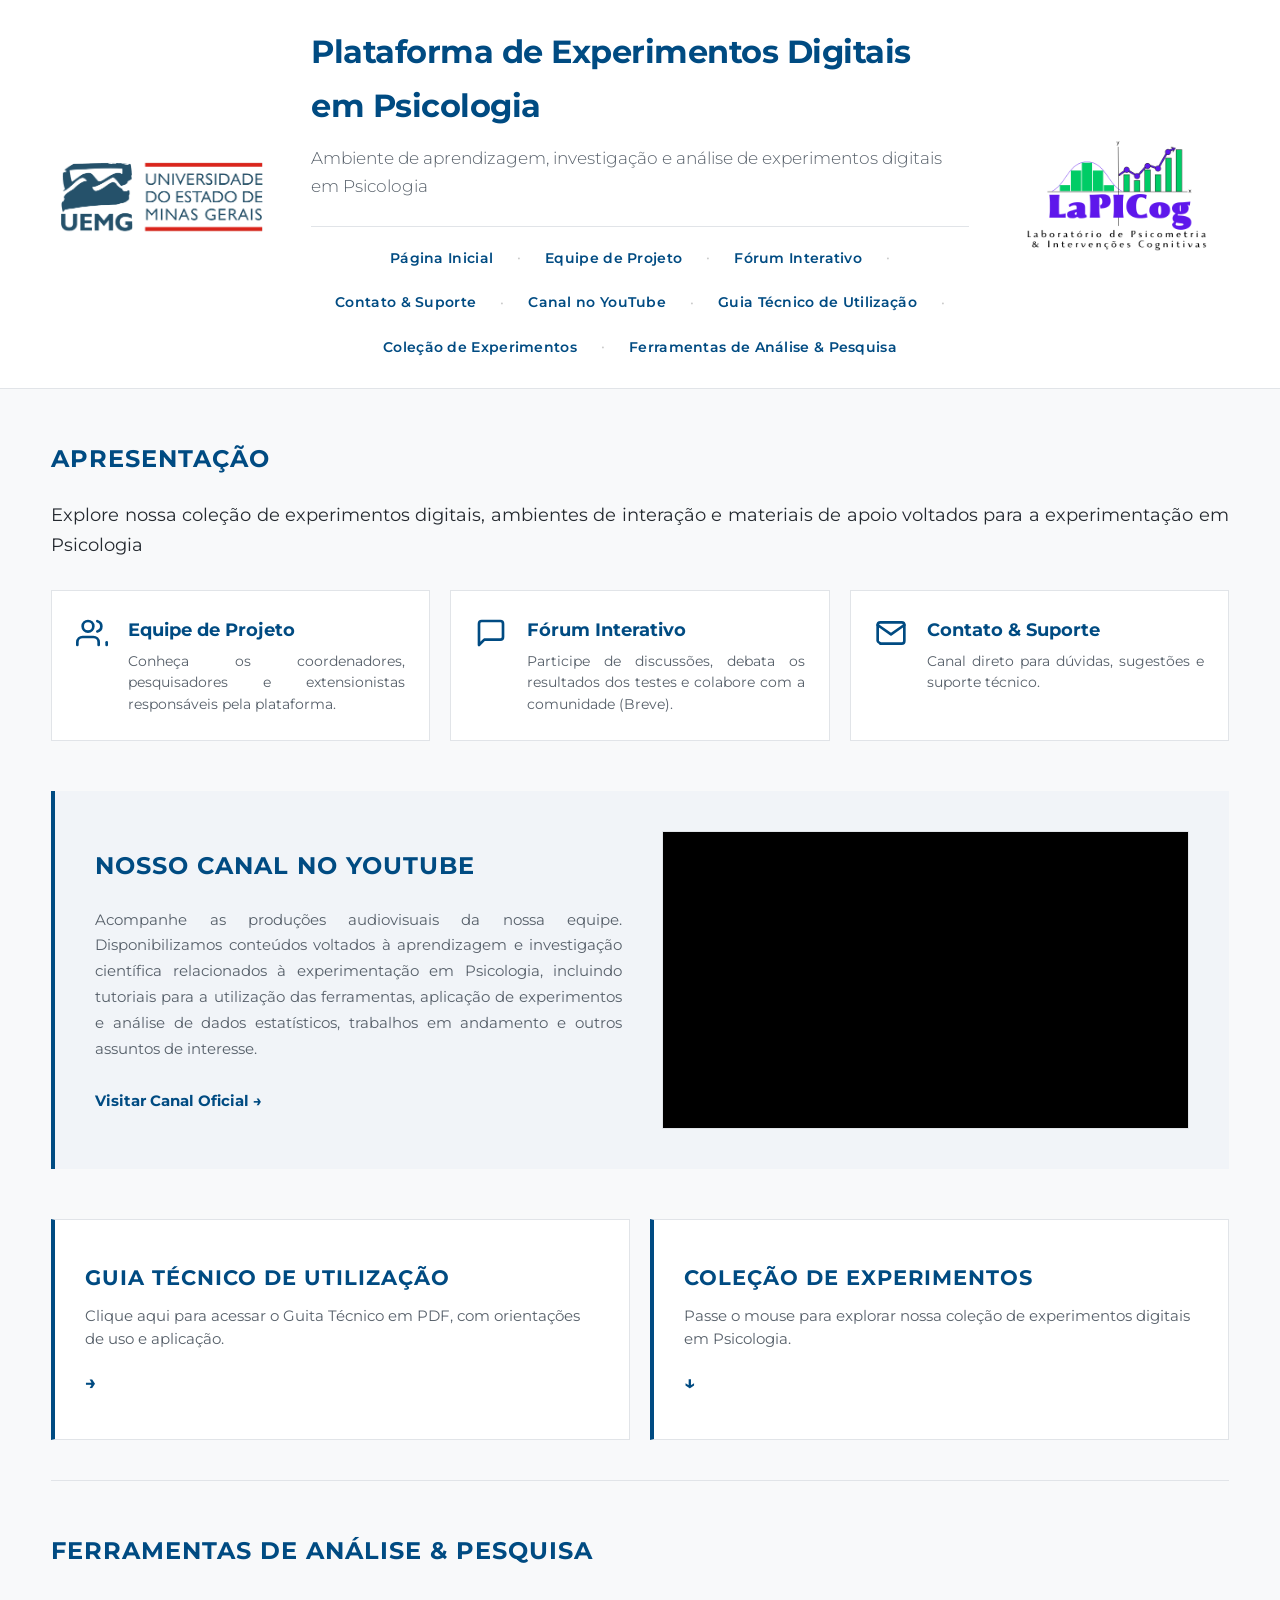
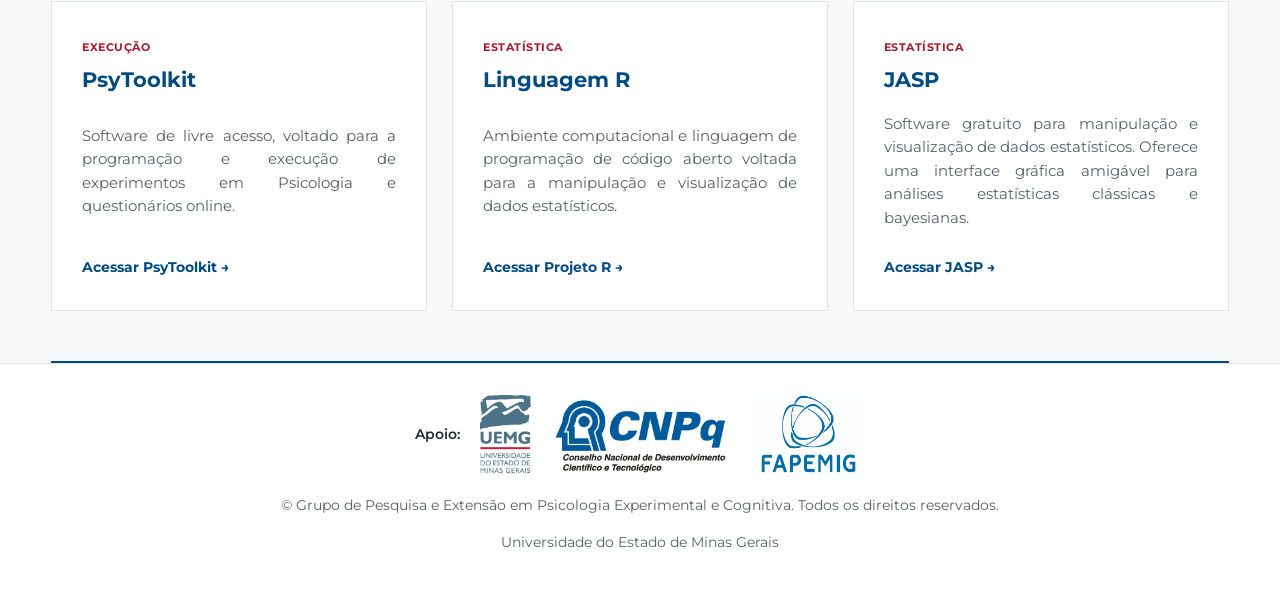
<file: index.html>
<!DOCTYPE html>
<html lang="pt-BR">
<head>
    <meta charset="UTF-8" />
    <meta name="viewport" content="width=device-width, initial-scale=1.0" />
    <title>Plataforma de Experimentos Digitais em Psicologia</title>
    <link rel="stylesheet" href="style.css" />
</head>
<body>
    
    <!-- CABEÇALHO DA PLATAFORMA -->
    <header class="site-header">
        <div class="container header-grid">
            <div class="header-logo">
                <img src="Imagens/logo_uemg.png" alt="Logo UEMG - Universidade do Estado de Minas Gerais" class="logo-universidade" />
            </div>
            <section class="hero-section">
                <h1>Plataforma de Experimentos Digitais em Psicologia</h1>
                <p class="hero-description">Ambiente de aprendizagem, investigação e análise de experimentos digitais em Psicologia</p>

                <!-- MENU HORIZONTAL DO CABEÇALHO -->
                <nav class="header-nav">
                    <ul>
                        <li><a href="#" id="nav-inicio">Página Inicial</a></li>
                        <li><a href="#container-experimento" id="nav-equipe">Equipe de Projeto</a></li>
                        <li><a href="#" id="nav-forum" onclick="event.preventDefault(); alert('O Fórum Interativo está em fase de estruturação e será liberado em breve!');">Fórum Interativo</a></li>
                        <li><a href="#container-experimento" id="nav-contato">Contato & Suporte</a></li>
                        <li><a href="https://www.youtube.com/watch?v=H-7FsUDOrvE" target="_blank" id="nav-youtube">Canal no YouTube</a></li>
                        <li><a href="#container-experimento" id="nav-guia-tecnico">Guia Técnico de Utilização</a></li>
                        <li><a href="#gatilho-colecao" id="nav-colecao">Coleção de Experimentos</a></li>
                        <li><a href="#ferramentas" id="nav-ferramentas">Ferramentas de Análise & Pesquisa</a></li>
                    </ul>
                </nav>
            </section>
            <div class="header-logo-right">
                <img src="Imagens/Logo LAPICOG 2.png" alt="Logo LAPICOG - Laboratório de Psicometria e Intervenções Cognitivas" class="logo-universidade" />
            </div>
        </div>
    </header>

    <!-- CONTEÚDO PRINCIPAL -->
    <main id="conteudo-principal">
        <div class="container" id="secao-apresentacao">
            
            <!-- APRESENTAÇÃO -->
            <section id="sobre" class="presentation-section">
                <h2 class="section-title">Apresentação</h2>
                <p>Explore nossa coleção de experimentos digitais, ambientes de interação e materiais de apoio voltados para a experimentação em Psicologia</p>
            </section>

            <!-- PAINEL INSTITUCIONAL -->
            <section class="painel-institucional">
                <a href="#container-experimento" class="card-institucional" id="link-equipe">
                    <div class="icon-wrapper">
                        <svg viewBox="0 0 24 24" fill="none" stroke="currentColor" stroke-width="2" stroke-linecap="round" stroke-linejoin="round">
                            <path d="M17 21v-2a4 4 0 0 0-4-4H5a4 4 0 0 0-4 4v2"></path>
                            <circle cx="9" cy="7" r="4"></circle>
                            <path d="M23 21v-2a4 4 0 0 3-3.87"></path>
                            <path d="M16 3.13a4 4 0 0 1 0 7.75"></path>
                        </svg>
                    </div>
                    <div class="card-content">
                        <h3>Equipe de Projeto</h3>
                        <p>Conheça os coordenadores, pesquisadores e extensionistas responsáveis pela plataforma.</p>
                    </div>
                </a>

                <a href="#" class="card-institucional" id="link-forum" onclick="event.preventDefault(); alert('O Fórum Interativo está em fase de estruturação e será liberado em breve!');">
                    <div class="icon-wrapper">
                        <svg viewBox="0 0 24 24" fill="none" stroke="currentColor" stroke-width="2" stroke-linecap="round" stroke-linejoin="round">
                            <path d="M21 15a2 2 0 0 1-2 2H7l-4 4V5a2 2 0 0 1 2-2h14a2 2 0 0 1 2 2z"></path>
                        </svg>
                    </div>
                    <div class="card-content">
                        <h3>Fórum Interativo</h3>
                        <p>Participe de discussões, debata os resultados dos testes e colabore com a comunidade (Breve).</p>
                    </div>
                </a>

                <a href="#container-experimento" class="card-institucional" id="link-contato">
                    <div class="icon-wrapper">
                        <svg viewBox="0 0 24 24" fill="none" stroke="currentColor" stroke-width="2" stroke-linecap="round" stroke-linejoin="round">
                            <path d="M4 4h16c1.1 0 2 .9 2 2v12c0 1.1-.9 2-2 2H4c1.1 0-2-.9-2-2V6c0-1.1.9-2 2-2z"></path>
                            <polyline points="22,6 12,13 2,6"></polyline>
                        </svg>
                    </div>
                    <div class="card-content">
                        <h3>Contato & Suporte</h3>
                        <p>Canal direto para dúvidas, sugestões e suporte técnico.</p>
                    </div>
                </a>
            </section>

            <!-- YOUTUBE DESTAQUE -->
            <section id="destaque-youtube" class="youtube-highlight-section">
                <div class="youtube-grid">
                    <div class="youtube-info">
                        <h2 class="section-title">Nosso Canal no YouTube</h2>
                        <p>Acompanhe as produções audiovisuais da nossa equipe. Disponibilizamos conteúdos voltados à aprendizagem e investigação científica relacionados à experimentação em Psicologia, incluindo tutoriais para a utilização das ferramentas, aplicação de experimentos e análise de dados estatísticos, trabalhos em andamento e outros assuntos de interesse.</p>
                        <a href="https://www.youtube.com/watch?v=H-7FsUDOrvE" target="_blank" class="main-youtube-link">Visitar Canal Oficial →</a>
                    </div>
                    <div class="youtube-video-side">
                        <div class="video-container">
                            <iframe 
                                src="https://www.youtube.com/embed/H-7FsUDOrvE" 
                                title="Matéria Institucional UEMG - Destaque do Canal" 
                                frameborder="0" 
                                allow="accelerometer; autoplay; clipboard-write; encrypted-media; gyroscope; picture-in-picture; web-share" 
                                allowfullscreen>
                            </iframe>
                        </div>
                    </div>
                </div>
            </section>

            <!-- CAIXAS DE SELEÇÃO PRINCIPAIS -->
            <section class="secao-selecao-principal">
                <div class="grade-selecao">
                    <!-- Caixa 1: Guia Técnico de Utilização -->
                    <div class="card-selecao-trigger" id="link-guia-tecnico">
                        <div class="card-selecao-conteudo">
                            <h2 class="section-title">Guia Técnico de Utilização</h2>
                            <p>Clique aqui para acessar o Guita Técnico em PDF, com orientações de uso e aplicação.</p>
                            <span class="seta-indicadora">→</span>
                        </div>
                    </div>

                    <!-- Caixa 2: Coleção de Experimentos -->
                    <div class="card-selecao-trigger" id="gatilho-colecao">
                        <div class="card-selecao-conteudo">
                            <h2 class="section-title">Coleção de Experimentos</h2>
                            <p>Passe o mouse para explorar nossa coleção de experimentos digitais em Psicologia.</p>
                            <span class="seta-indicadora">↓</span>
                        </div>
                    </div>
                </div>
            </section>

            <!-- COLEÇÃO DE EXPERIMENTOS RETRÁTIL -->
            <div class="conteudo-colecao-retratil">
                <section class="features-section">
                    
                    <article data-experimento="labirinto">
                        <h3>Labirinto escuro</h3>
                        <p>Quando o conhecimento preciso sobre a meta pode dificultar a tentativa de alcançá-la.</p>
                        <span class="badge">Resolução de Problemas</span>
                    </article>

                    <article data-experimento="stroop">
                        <h3>Efeito Stroop</h3>
                        <p>Explora a interferência cognitiva e o controle inibitório.</p>
                        <span class="badge">Funções Executivas</span>
                    </article>

                    <article data-experimento="brilho">
                        <h3>Limiar de detecção de brilho</h3>
                        <p>Ilustra procedimentos para estimação da intensidade mínima detectável e a respectiva curva psicométrica.</p>
                        <span class="badge">Psicofísica</span>
                    </article>

                    <article data-experimento="priming-semantico">
                        <h3>Facilitação semântica</h3>
                        <p>Emprega uma tarefa de decisão lexical para investigar a memória associativa para palavras.</p>
                        <span class="badge">Linguagem e Memória</span>
                    </article>

                    <article data-experimento="percepcao-categorica">
                        <h3>Percepção categórica</h3>
                        <p>Investiga o efeito das categorias fonéticas sobre a percepção de sons da fala.</p>
                        <span class="badge">Percepção e Linguagem</span>
                    </article>

                    <article data-experimento="fonemas">
                        <h3>Detecção de fonemas</h3>
                        <p>Explora a influência do conhecimento das palavras sobre a percepção de sons da fala.</p>
                        <span class="badge">Percepção e Linguagem</span>
                    </article>

                    <article data-experimento="imagens-mentais">
                        <h3>Rotação mental</h3>
                        <p>Estudo sobre a manipulação mental de objetos visuais que impactou o entendimento sobre as representações mentais.</p>
                        <span class="badge">Representações Mentais</span>
                    </article>

                    <article data-experimento="posner">
                        <h3>Paradigma das pistas de Posner</h3>
                        <p>Investiga a orientação da atenção baseada em pistas visuais.</p>
                        <span class="badge">Atenção</span>
                    </article>

                    <article data-experimento="stroop-emocional">
                        <h3>Efeito stroop emocional</h3>
                        <p>Explora a captura da atenção por conteúdos emocionais de palavras.</p>
                        <span class="badge">Emoção e Atenção</span>
                    </article>

                    <article data-experimento="dot-probe">
                        <h3>Tarefa "dot-probe"</h3>
                        <p>Explora a captura da atenção por estímulos com alta valência emocional.</p>
                        <span class="badge">Emoção e Atenção</span>
                    </article>

                    <article data-experimento="sperling">
                        <h3>Tarefa de Sperling</h3>
                        <p>Investiga a capacidade e a duração do registro na memória icônica.</p>
                        <span class="badge">Memória Sensorial (icônica)</span>
                    </article>

                    <article data-experimento="drm">
                        <h3>Paradigma DRM</h3>
                        <p>Estuda a criação de falsas memórias por meio de listas de palavras associadas.</p>
                        <span class="badge">Memória</span>
                    </article>

                    <article data-experimento="priming-mascara">
                        <h3>Facilitação semântica com máscara</h3>
                        <p>Usa estímulos facilitadores subliminares para explorar o processamento lexical inconsciente.</p>
                        <span class="badge">Processamento Subliminar</span>
                    </article>

                    <article data-experimento="mcgurk">
                        <h3>Efeito McGurk</h3>
                        <p>Demonstra como a visão e a audição se fundem percepção da fala.</p>
                        <span class="badge">Integração Multissensorial</span>
                    </article>

                    <article data-experimento="leitura-autocadenciada">
                        <h3>Sentenças em labirinto</h3>
                        <p>Emprega uma tarefa de leitura autocadenciada para investigar o processamento sintático.</p>
                        <span class="badge">Psicolinguística e Processamento Sintático</span>
                    </article>
                </section>
            </div>

            <!-- FERRAMENTAS DE ANÁLISE -->
            <section id="ferramentas" class="tools-section">
                <h2 class="section-title">Ferramentas de Análise & Pesquisa</h2>
                <div class="tools-grid">
                    
                    <div class="card-ferramenta">
                        <div class="tool-header">
                            <span class="tool-tag">Execução</span>
                            <h3>PsyToolkit</h3>
                        </div>
                        <p>Software de livre acesso, voltado para a programação e execução de experimentos em Psicologia e questionários online.</p>
                        <a href="https://www.psytoolkit.org/" target="_blank" class="tool-link">Acessar PsyToolkit →</a>
                    </div>

                    <div class="card-ferramenta">
                        <div class="tool-header">
                            <span class="tool-tag">Estatística</span>
                            <h3>Linguagem R</h3>
                        </div>
                        <p>Ambiente computacional e linguagem de programação de código aberto voltada para a manipulação e visualização de dados estatísticos.</p>
                        <a href="https://www.r-project.org/" target="_blank" class="tool-link">Acessar Projeto R →</a>
                    </div>

                    <div class="card-ferramenta">
                        <div class="tool-header">
                            <span class="tool-tag">Estatística</span>
                            <h3>JASP</h3>
                        </div>
                        <p>Software gratuito para manipulação e visualização de dados estatísticos. Oferece uma interface gráfica amigável para análises estatísticas clássicas e bayesianas.</p>
                        <a href="https://jasp-stats.org/" target="_blank" class="tool-link">Acessar JASP →</a>
                    </div>

                </div>
            </section>

            <!-- CONTAINER PARA CONTEÚDO DINÂMICO (INJETADO VIA SCRIPT) -->
            <div id="container-experimento" style="display: none;"></div>

        </div>
    </main>

    <!-- RODAPÉ INSTITUCIONAL -->
    <footer class="site-footer">
        <div class="container" style="padding: 0;">
            <div class="rodape-apoio">
                <span>Apoio:</span>
                <img src="Imagens/logo.uemg2.jpg" alt="Logo UEMG" class="logo-apoio" />
                <img src="Imagens/cnpq.logo.jpg" alt="Logo CNPq" class="logo-apoio" />
                <img src="Imagens/fapemig.logo.jpg" alt="Logo FAPEMIG" class="logo-apoio" />
            </div>
            <p>© Grupo de Pesquisa e Extensão em Psicologia Experimental e Cognitiva. Todos os direitos reservados.</p>
            <p>Universidade do Estado de Minas Gerais</p>
        </div>
    </footer>

    <script src="script.js"></script>
</body>
</html>
</file>
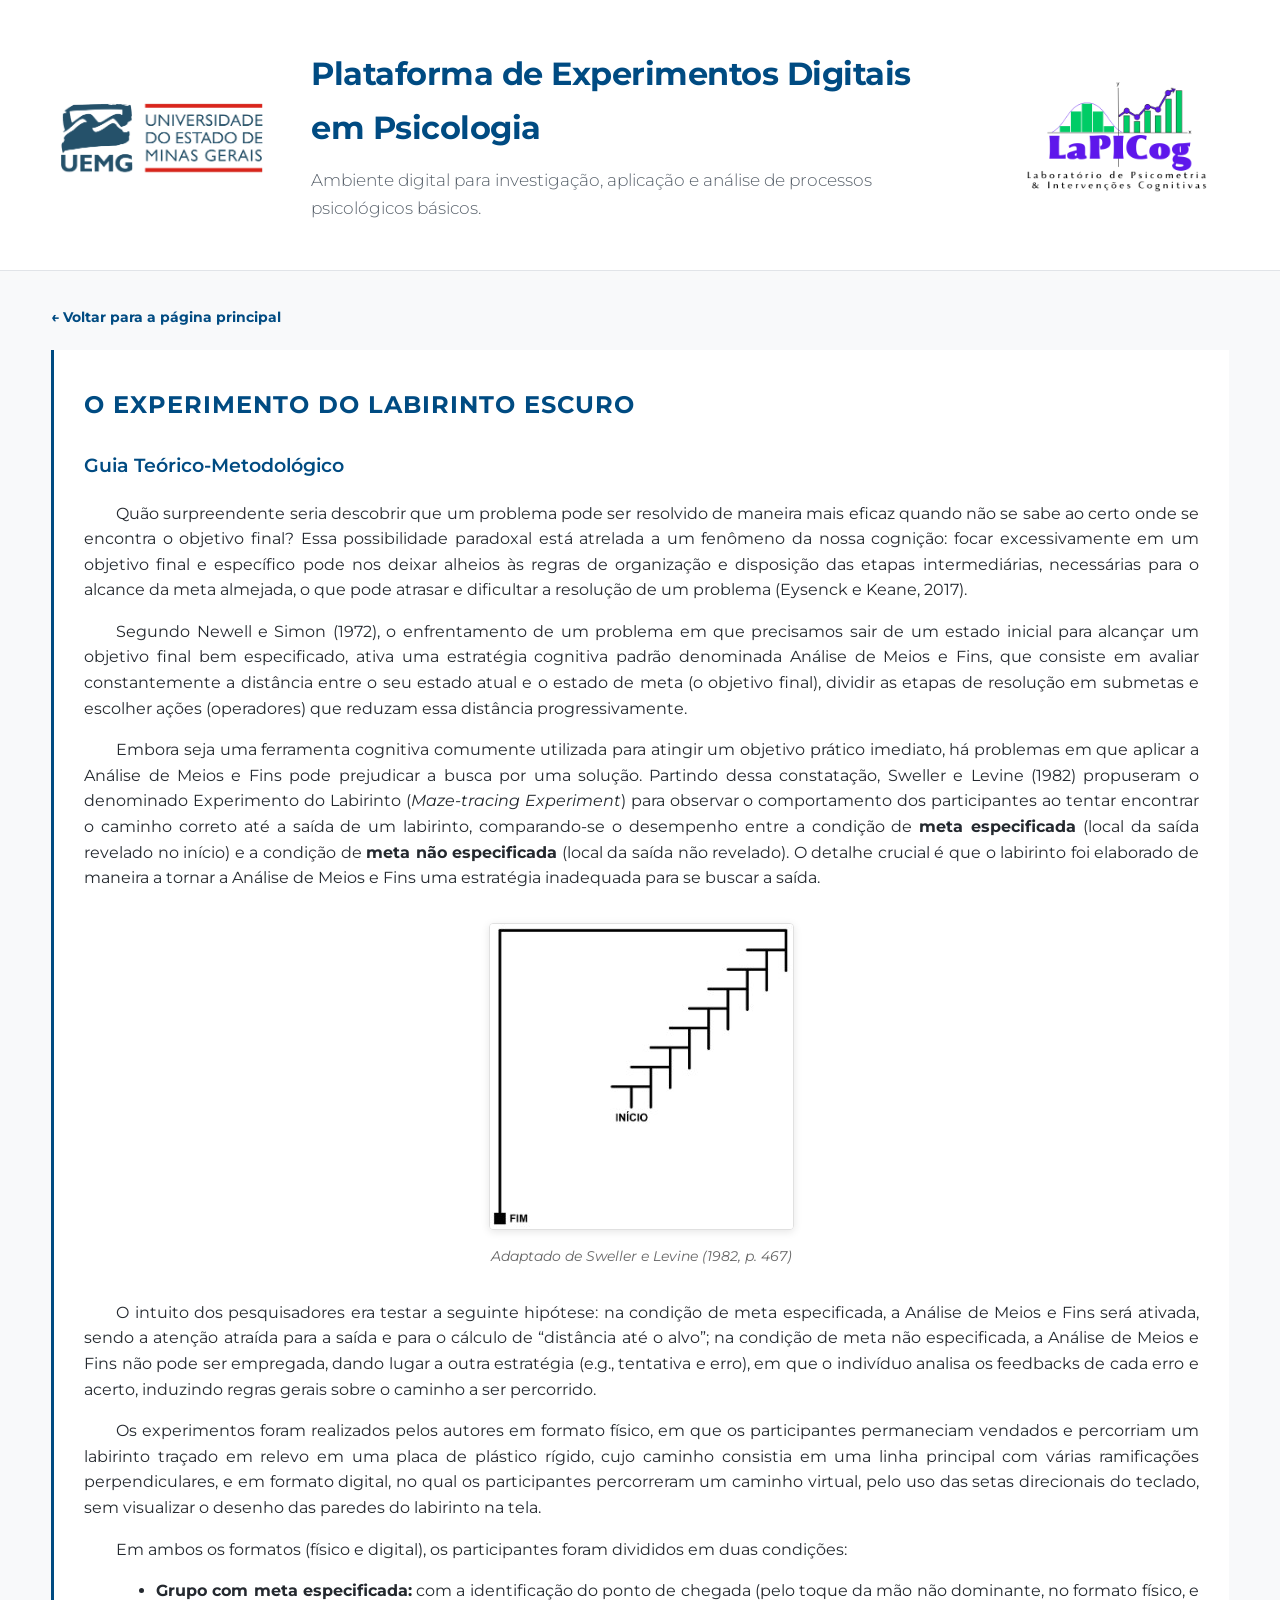
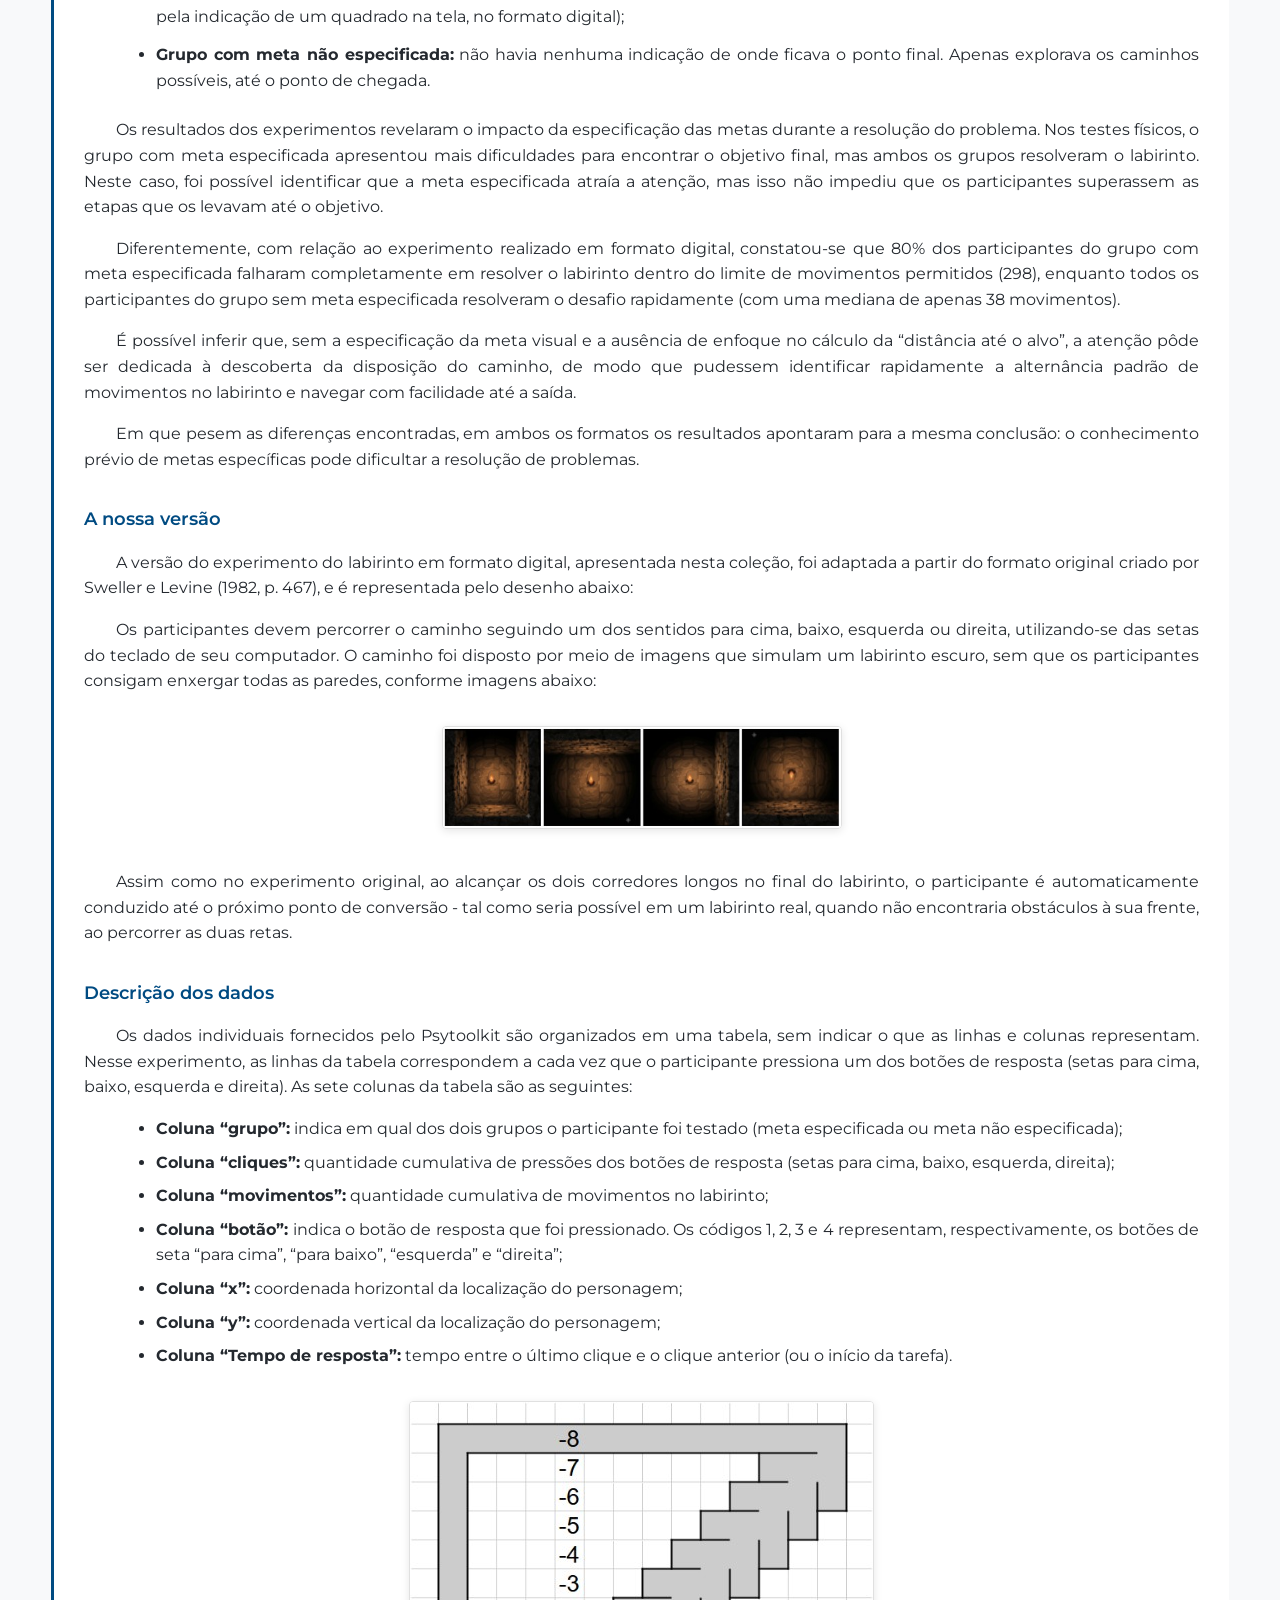
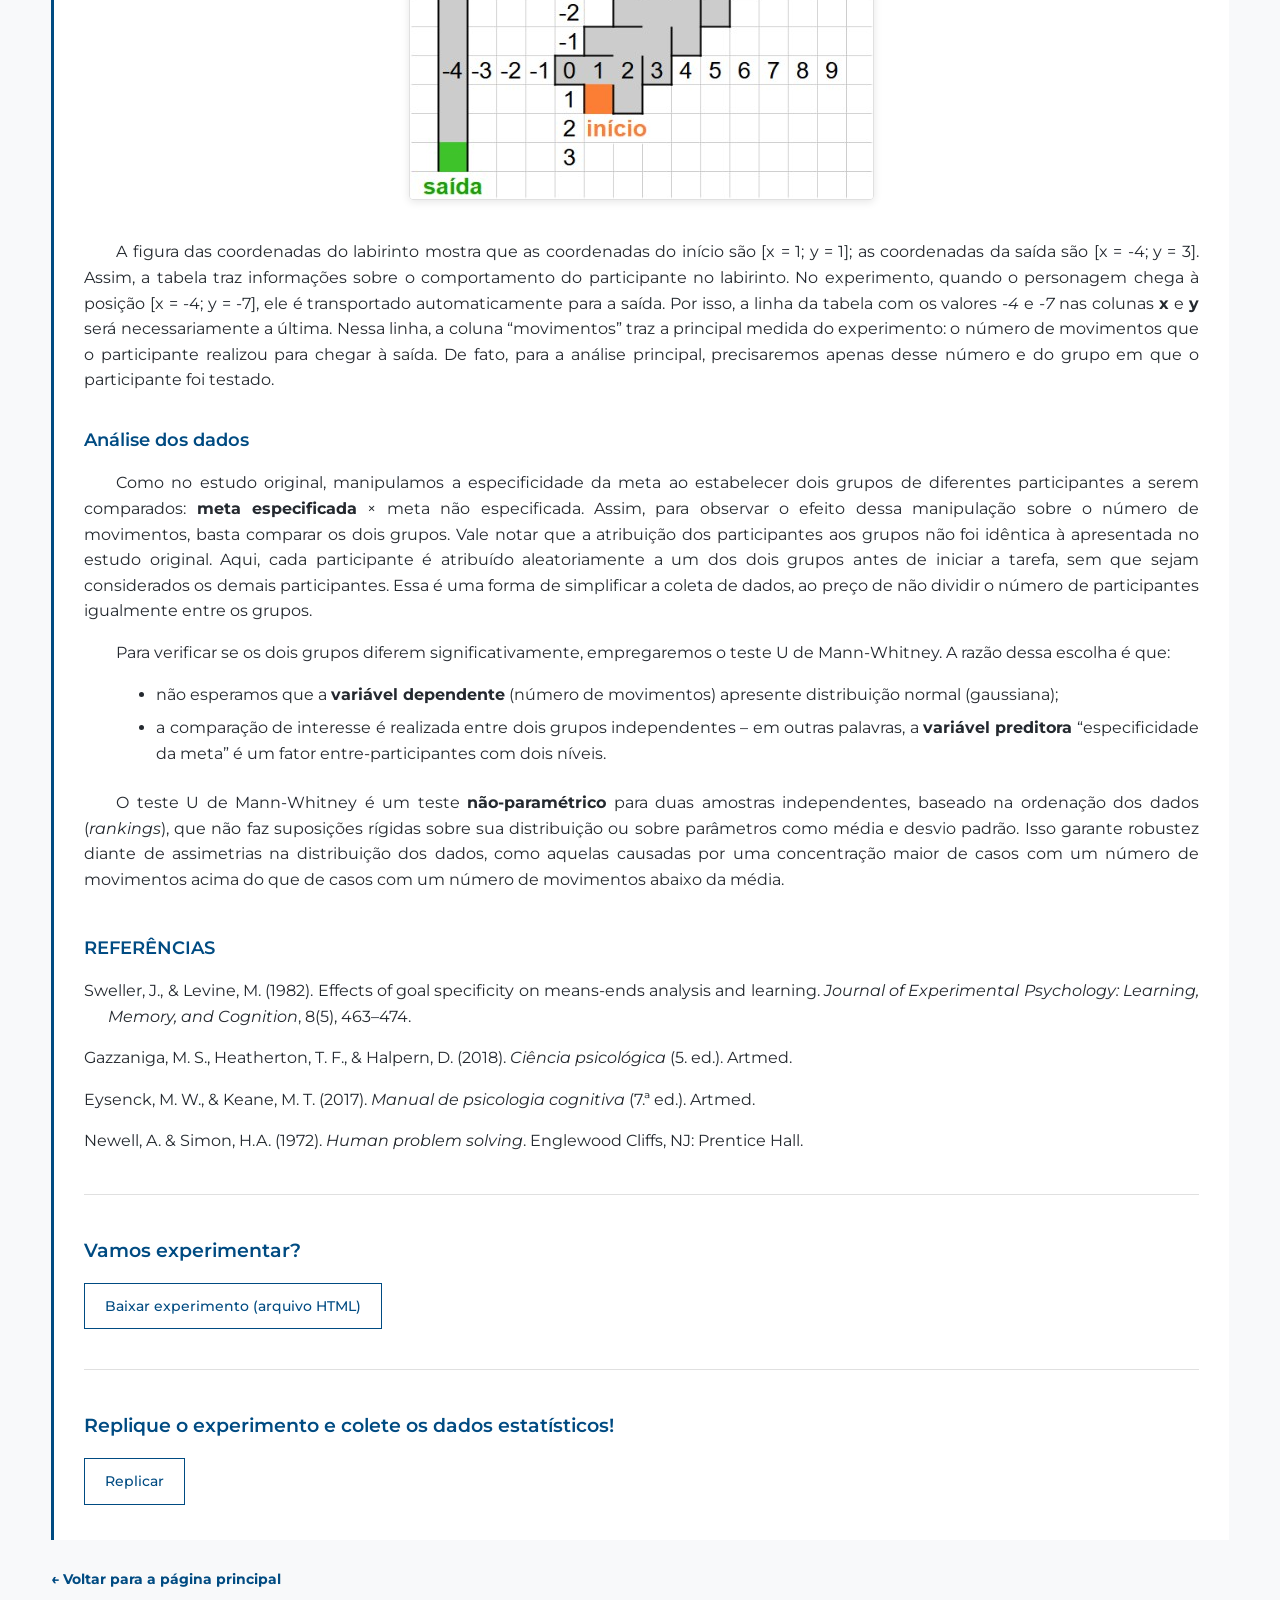
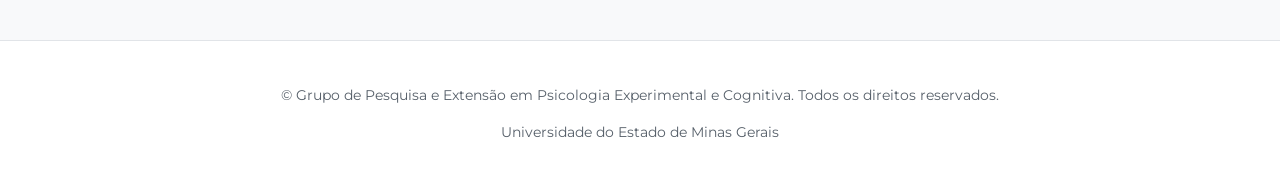
<file: labirinto/index.html>
<!DOCTYPE html>
<html lang="pt-BR">
<head>
    <meta charset="UTF-8" />
    <meta name="viewport" content="width=device-width, initial-scale=1.0" />
    <title>Experimento do Labirinto - Plataforma de Experimentos Digitais em Psicologia</title>
    <!-- CSS da pasta raiz -->
    <link rel="stylesheet" href="../style.css" />
</head>
<body>

    <!-- 1) CABEÇALHO IDÊNTICO À PÁGINA-MÃE -->
    <header class="site-header">
        <div class="container header-grid">
            <div class="header-logo">
                <img src="../Imagens/logo_uemg.png" alt="Logo UEMG - Universidade do Estado de Minas Gerais" class="logo-universidade" />
            </div>
            <section class="hero-section">
                <h1>Plataforma de Experimentos Digitais em Psicologia</h1>
                <p class="hero-description">Ambiente digital para investigação, aplicação e análise de processos psicológicos básicos.</p>
            </section>
            <div class="header-logo-right">
                <img src="../Imagens/Logo LAPICOG 2.png" alt="Logo LAPICOG - Laboratório de Psicometria e Intervenções Cognitivas" class="logo-universidade" />
            </div>
        </div>
    </header>

    <div class="container" style="margin-top: 2rem;">
        <!-- Botão de retorno superior padronizado -->
        <p style="margin-bottom: 20px;">
            <a href="../" class="tool-link">← Voltar para a página principal</a>
        </p>
    </div>

    <main class="container" style="margin-bottom: 3rem;">
        
        <div class="card" style="background: var(--card-bg); padding: 35px 30px; border-left: 3px solid var(--primary-color); border-radius: 0px;">
            
            <!-- 2) TÍTULO -->
            <h2 class="section-title" style="color: var(--primary-color);">
                O Experimento do Labirinto Escuro
            </h2>

            <!-- 3) SUBTÍTULO: GUIA TEÓRICO-METODOLÓGICO -->
            <h3 style="color: var(--primary-color); margin-top: 1.5rem; font-weight: 600;">Guia Teórico-Metodológico</h3>
            
            <div style="color: var(--text-color); margin-bottom: 2rem; line-height: 1.6; text-align: justify;">
                
                <p style="margin-bottom: 1rem; text-indent: 2rem;">
                    Quão surpreendente seria descobrir que um problema pode ser resolvido de maneira mais eficaz quando não se sabe ao certo onde se encontra o objetivo final? Essa possibilidade paradoxal está atrelada a um fenômeno da nossa cognição: focar excessivamente em um objetivo final e específico pode nos deixar alheios às regras de organização e disposição das etapas intermediárias, necessárias para o alcance da meta almejada, o que pode atrasar e dificultar a resolução de um problema (Eysenck e Keane, 2017).
                </p>

                <p style="margin-bottom: 1rem; text-indent: 2rem;">
                    Segundo Newell e Simon (1972), o enfrentamento de um problema em que precisamos sair de um estado inicial para alcançar um objetivo final bem especificado, ativa uma estratégia cognitiva padrão denominada Análise de Meios e Fins, que consiste em avaliar constantemente a distância entre o seu estado atual e o estado de meta (o objetivo final), dividir as etapas de resolução em submetas e escolher ações (operadores) que reduzam essa distância progressivamente.
                </p>

                <p style="margin-bottom: 1rem; text-indent: 2rem;">
                    Embora seja uma ferramenta cognitiva comumente utilizada para atingir um objetivo prático imediato, há problemas em que aplicar a Análise de Meios e Fins pode prejudicar a busca por uma solução. Partindo dessa constatação, Sweller e Levine (1982) propuseram o denominado Experimento do Labirinto (<em>Maze-tracing Experiment</em>) para observar o comportamento dos participantes ao tentar encontrar o caminho correto até a saída de um labirinto, comparando-se o desempenho entre a condição de <strong>meta especificada</strong> (local da saída revelado no início) e a condição de <strong>meta não especificada</strong> (local da saída não revelado). O detalhe crucial é que o labirinto foi elaborado de maneira a tornar a Análise de Meios e Fins uma estratégia inadequada para se buscar a saída.
                </p>

                <!-- FIGURA 1: ESQUEMA DO LABIRINTO (Ajustada a posição conforme novo fluxo textual) -->
                <figure style="margin: 2rem 0; text-align: center;">
                    <img src="../labirinto/imagens-labirinto/esquema-labirinto.jpg" 
                         alt="Adaptado de Sweller e Levine (1982, p. 467)" 
                         style="max-width: 100%; height: auto; border-radius: 4px; box-shadow: 0 2px 8px rgba(0,0,0,0.1); border: 1px solid #e0e0e0;">
                    <figcaption style="font-size: 0.875rem; color: #666; margin-top: 0.5rem; font-style: italic;">
                        Adaptado de Sweller e Levine (1982, p. 467)
                    </figcaption>
                </figure>

                <p style="margin-bottom: 1rem; text-indent: 2rem;">
                    O intuito dos pesquisadores era testar a seguinte hipótese: na condição de meta especificada, a Análise de Meios e Fins será ativada, sendo a atenção atraída para a saída e para o cálculo de “distância até o alvo”; na condição de meta não especificada, a Análise de Meios e Fins não pode ser empregada, dando lugar a outra estratégia (e.g., tentativa e erro), em que o indivíduo analisa os feedbacks de cada erro e acerto, induzindo regras gerais sobre o caminho a ser percorrido.
                </p>

                <p style="margin-bottom: 1rem; text-indent: 2rem;">
                    Os experimentos foram realizados pelos autores em formato físico, em que os participantes permaneciam vendados e percorriam um labirinto traçado em relevo em uma placa de plástico rígido, cujo caminho consistia em uma linha principal com várias ramificações perpendiculares, e em formato digital, no qual os participantes percorreram um caminho virtual, pelo uso das setas direcionais do teclado, sem visualizar o desenho das paredes do labirinto na tela.
                </p>

                <p style="margin-bottom: 1rem; text-indent: 2rem;">
                    Em ambos os formatos (físico e digital), os participantes foram divididos em duas condições:
                </p>

                <ul style="margin-left: 2rem; margin-bottom: 1.5rem; list-style-type: disc;">
                    <li style="margin-bottom: 0.8rem;">
                        <strong>Grupo com meta especificada:</strong> com a identificação do ponto de chegada (pelo toque da mão não dominante, no formato físico, e pela indicação de um quadrado na tela, no formato digital);
                    </li>
                    <li style="margin-bottom: 0.8rem;">
                        <strong>Grupo com meta não especificada:</strong> não havia nenhuma indicação de onde ficava o ponto final. Apenas explorava os caminhos possíveis, até o ponto de chegada.
                    </li>
                </ul>

                <p style="margin-bottom: 1rem; text-indent: 2rem;">
                    Os resultados dos experimentos revelaram o impacto da especificação das metas durante a resolução do problema. Nos testes físicos, o grupo com meta especificada apresentou mais dificuldades para encontrar o objetivo final, mas ambos os grupos resolveram o labirinto. Neste caso, foi possível identificar que a meta especificada atraía a atenção, mas isso não impediu que os participantes superassem as etapas que os levavam até o objetivo.
                </p>

                <p style="margin-bottom: 1rem; text-indent: 2rem;">
                    Diferentemente, com relação ao experimento realizado em formato digital, constatou-se que 80% dos participantes do grupo com meta especificada falharam completamente em resolver o labirinto dentro do limite de movimentos permitidos (298), enquanto todos os participantes do grupo sem meta especificada resolveram o desafio rapidamente (com uma mediana de apenas 38 movimentos).
                </p>

                <p style="margin-bottom: 1rem; text-indent: 2rem;">
                    É possível inferir que, sem a especificação da meta visual e a ausência de enfoque no cálculo da “distância até o alvo”, a atenção pôde ser dedicada à descoberta da disposição do caminho, de modo que pudessem identificar rapidamente a alternância padrão de movimentos no labirinto e navegar com facilidade até a saída.
                </p>

                <p style="margin-bottom: 1.5rem; text-indent: 2rem;">
                    Em que pesem as diferenças encontradas, em ambos os formatos os resultados apontaram para a mesma conclusão: o conhecimento prévio de metas específicas pode dificultar a resolução de problemas.
                </p>

                <h4 style="color: var(--primary-color); margin: 2rem 0 1rem 0; font-weight: 600; font-size: 1.15rem;">A nossa versão</h4>

                <p style="margin-bottom: 1rem; text-indent: 2rem;">
                    A versão do experimento do labirinto em formato digital, apresentada nesta coleção, foi adaptada a partir do formato original criado por Sweller e Levine (1982, p. 467), e é representada pelo desenho abaixo:
                </p>

                <p style="margin-bottom: 1rem; text-indent: 2rem;">
                    Os participantes devem percorrer o caminho seguindo um dos sentidos para cima, baixo, esquerda ou direita, utilizando-se das setas do teclado de seu computador. O caminho foi disposto por meio de imagens que simulam um labirinto escuro, sem que os participantes consigam enxergar todas as paredes, conforme imagens abaixo:
                </p>

                <!-- FIGURA 2: IMAGEM DO CAMINHO DO LABIRINTO -->
                <div style="display: flex; gap: 1.5rem; justify-content: center; flex-wrap: wrap; margin: 2rem 0;">
                    <figure style="flex: 1; min-width: 250px; max-width: 400px; margin: 0; text-align: center;">
                        <img src="../labirinto/imagens-labirinto/caminho-labirinto.jpg" 
                             alt="Visualização durante o percurso no labirinto" 
                             style="width: 100%; height: auto; border-radius: 4px; box-shadow: 0 2px 8px rgba(0,0,0,0.1); border: 1px solid #e0e0e0;">
                    </figure>
                </div>

                <p style="margin-bottom: 1.5rem; text-indent: 2rem;">
                    Assim como no experimento original, ao alcançar os dois corredores longos no final do labirinto, o participante é automaticamente conduzido até o próximo ponto de conversão - tal como seria possível em um labirinto real, quando não encontraria obstáculos à sua frente, ao percorrer as duas retas.
                </p>

                <h4 style="color: var(--primary-color); margin: 2rem 0 1rem 0; font-weight: 600; font-size: 1.15rem;">Descrição dos dados</h4>

                <p style="margin-bottom: 1rem; text-indent: 2rem;">
                    Os dados individuais fornecidos pelo Psytoolkit são organizados em uma tabela, sem indicar o que as linhas e colunas representam. Nesse experimento, as linhas da tabela correspondem a cada vez que o participante pressiona um dos botões de resposta (setas para cima, baixo, esquerda e direita). As sete colunas da tabela são as seguintes:
                </p>

                <ul style="margin-left: 2rem; margin-bottom: 1.5rem; list-style-type: disc;">
                    <li style="margin-bottom: 0.5rem;"><strong>Coluna “grupo”:</strong> indica em qual dos dois grupos o participante foi testado (meta especificada ou meta não especificada);</li>
                    <li style="margin-bottom: 0.5rem;"><strong>Coluna “cliques”:</strong> quantidade cumulativa de pressões dos botões de resposta (setas para cima, baixo, esquerda, direita);</li>
                    <li style="margin-bottom: 0.5rem;"><strong>Coluna “movimentos”:</strong> quantidade cumulativa de movimentos no labirinto;</li>
                    <li style="margin-bottom: 0.5rem;"><strong>Coluna “botão”:</strong> indica o botão de resposta que foi pressionado. Os códigos 1, 2, 3 e 4 representam, respectivamente, os botões de seta “para cima”, “para baixo”, “esquerda” e “direita”;</li>
                    <li style="margin-bottom: 0.5rem;"><strong>Coluna “x”:</strong> coordenada horizontal da localização do personagem;</li>
                    <li style="margin-bottom: 0.5rem;"><strong>Coluna “y”:</strong> coordenada vertical da localização do personagem;</li>
                    <li style="margin-bottom: 0.5rem;"><strong>Coluna “Tempo de resposta”:</strong> tempo entre o último clique e o clique anterior (ou o início da tarefa).</li>
                </ul>

                <!-- FIGURA 3: Figura demonstrativa dos dados estatísticos -->
                <figure style="margin: 2rem 0; text-align: center;">
                    <img src="../labirinto/imagens-labirinto/tabela-dados.jpg" 
                        alt="Figura demonstrativa dados"
                        style="max-width: 100%; height: auto; border-radius: 4px; box-shadow: 0 2px 8px rgba(0,0,0,0.1); border: 1px solid #e0e0e0;">
                </figure>

                <p style="margin-bottom: 1rem; text-indent: 2rem;">
                    A figura das coordenadas do labirinto mostra que as coordenadas do início são [x = 1; y = 1]; as coordenadas da saída são [x = -4; y = 3]. Assim, a tabela traz informações sobre o comportamento do participante no labirinto. No experimento, quando o personagem chega à posição [x = -4; y = -7], ele é transportado automaticamente para a saída. Por isso, a linha da tabela com os valores <em>-4</em> e <em>-7</em> nas colunas <strong>x</strong> e <strong>y</strong> será necessariamente a última. Nessa linha, a coluna “movimentos” traz a principal medida do experimento: o número de movimentos que o participante realizou para chegar à saída. De fato, para a análise principal, precisaremos apenas desse número e do grupo em que o participante foi testado.
                </p>

                <h4 style="color: var(--primary-color); margin: 2rem 0 1rem 0; font-weight: 600; font-size: 1.15rem;">Análise dos dados</h4>

                <p style="margin-bottom: 1rem; text-indent: 2rem;">
                    Como no estudo original, manipulamos a especificidade da meta ao estabelecer dois grupos de diferentes participantes a serem comparados: <strong>meta especificada</strong> × </strong>meta não especificada</strong>. Assim, para observar o efeito dessa manipulação sobre o número de movimentos, basta comparar os dois grupos. Vale notar que a atribuição dos participantes aos grupos não foi idêntica à apresentada no estudo original. Aqui, cada participante é atribuído aleatoriamente a um dos dois grupos antes de iniciar a tarefa, sem que sejam considerados os demais participantes. Essa é uma forma de simplificar a coleta de dados, ao preço de não dividir o número de participantes igualmente entre os grupos.
                </p>

                <p style="margin-bottom: 1rem; text-indent: 2rem;">
                    Para verificar se os dois grupos diferem significativamente, empregaremos o teste U de Mann-Whitney. A razão dessa escolha é que:
                </p>

                <ul style="margin-left: 2rem; margin-bottom: 1.5rem; list-style-type: disc;">
                    <li style="margin-bottom: 0.5rem;">não esperamos que a <strong>variável dependente</strong> (número de movimentos) apresente distribuição normal (gaussiana);</li>
                    <li style="margin-bottom: 0.5rem;">a comparação de interesse é realizada entre dois grupos independentes – em outras palavras, a <strong>variável preditora</strong> “especificidade da meta” é um fator entre-participantes com dois níveis.</li>
                </ul>

                <p style="margin-bottom: 1.5rem; text-indent: 2rem;">
                    O teste U de Mann-Whitney é um teste <strong>não-paramétrico</strong> para duas amostras independentes, baseado na ordenação dos dados (<em>rankings</em>), que não faz suposições rígidas sobre sua distribuição ou sobre parâmetros como média e desvio padrão. Isso garante robustez diante de assimetrias na distribuição dos dados, como aquelas causadas por uma concentração maior de casos com um número de movimentos acima do que de casos com um número de movimentos abaixo da média.
                </p>

                <h4 style="color: var(--primary-color); margin: 2.5rem 0 1rem 0; font-weight: 600; font-size: 1.15rem;">REFERÊNCIAS</h4>

                <p style="margin-bottom: 0.5rem; text-indent: -1.5rem; padding-left: 1.5rem;">
                    Sweller, J., & Levine, M. (1982). Effects of goal specificity on means-ends analysis and learning. <em>Journal of Experimental Psychology: Learning, Memory, and Cognition</em>, 8(5), 463–474.
                </p>
                <p style="margin-bottom: 0.5rem; text-indent: -1.5rem; padding-left: 1.5rem;">
                    Gazzaniga, M. S., Heatherton, T. F., & Halpern, D. (2018). <em>Ciência psicológica</em> (5. ed.). Artmed.
                </p>
                <p style="margin-bottom: 0.5rem; text-indent: -1.5rem; padding-left: 1.5rem;">
                    Eysenck, M. W., & Keane, M. T. (2017). <em>Manual de psicologia cognitiva</em> (7.ª ed.). Artmed.
                </p>
                <p style="margin-bottom: 1rem; text-indent: -1.5rem; padding-left: 1.5rem;">
                    Newell, A. & Simon, H.A. (1972). <em>Human problem solving</em>. Englewood Cliffs, NJ: Prentice Hall.
                </p>

            </div>

            <hr style="border: 0; border-top: 1px solid #e0e0e0; margin: 2.5rem 0;" />

            <!-- 4) TÍTULO E BOTÃO-LINK: VAMOS EXPERIMENTAR? -->
            <h3 style="color: var(--primary-color); font-weight: 600; margin-bottom: 1rem;">Vamos experimentar?</h3>
            <p style="margin-bottom: 1.5rem;">
                <a href="../labirinto/Arquivo-labirinto.html" download="experimento-labirinto.html" id="link-teste-experimento" class="secondary-button" style="text-decoration: none; display: inline-block;">
                    Baixar experimento (arquivo HTML)
                </a>
            </p>

            <hr style="border: 0; border-top: 1px solid #e0e0e0; margin: 2.5rem 0;" />

            <!-- 5) TÍTULO E BOTÃO-LINK: REPLIQUE O EXPERIMENTO -->
            <h3 style="color: var(--primary-color); font-weight: 600; margin-bottom: 1rem;">Replique o experimento e colete os dados estatísticos!</h3>
            <p style="margin-bottom: 0;">
                <a href="#" id="link-replicar-experimento" class="secondary-button" style="text-decoration: none; display: inline-block;">
                    Replicar
                </a>
            </p>

        </div>

        <!-- Botão de retorno inferior padronizado -->
        <p style="margin-top: 25px; margin-bottom: 40px;">
            <a href="../" class="tool-link">← Voltar para a página principal</a>
        </p>

    </main>

    <!-- 6) RODAPÉ IDÊNTICO À PÁGINA PRINCIPAL -->
    <footer class="site-footer">
        <div class="container">
            <p>© Grupo de Pesquisa e Extensão em Psicologia Experimental e Cognitiva. Todos os direitos reservados.</p>
            <p>Universidade do Estado de Minas Gerais</p>
        </div>
    </footer>

</body>
</html>
</file>
<file: style.css>
/* ==========================================================================
   Importação de Tipografia Acadêmica/Minimalista
   ========================================================================== */
@import url('https://fonts.googleapis.com/css2?family=Montserrat:wght@300;400;500;700&display=swap');

/* ==========================================================================
   Configurações Gerais e Paleta Oficial UEMG (Design Escandinavo Amplo)
   ========================================================================== */
:root {
    --primary-color: #004b82;       /* Azul Oficial UEMG */
    --dark-color: #24292F;          /* Cinza Escuro de Alta Legibilidade */
    --light-bg: #F8F9FA;            /* Cinza Claro Neutro */
    --card-bg: #ffffff;             /* Branco Puro */
    --border-color: #E1E4E8;        /* Linha sutil de separação */
    --accent-color: #a6192e;        /* Vermelho Oficial UEMG */
}

*, *::before, *::after {
    box-sizing: border-box;
}

body {
    font-family: 'Montserrat', sans-serif;
    margin: 0;
    padding: 0;
    background-color: var(--light-bg);
    color: var(--dark-color);
    line-height: 1.7;
    -webkit-font-smoothing: antialiased;
}

/* Container otimizado para se expandir proporcionalmente em Monitores Widescreen */
.container {
    width: 92%;
    max-width: 1400px;
    margin: 0 auto;
    padding: 0;
}

/* ==========================================================================
   Header e Seção Hero
   ========================================================================== */
.site-header {
    background-color: var(--card-bg);
    border-bottom: 1px solid var(--border-color);
    padding: 25px 0;
}

.header-grid {
    display: flex;
    flex-direction: row;
    align-items: center;
    justify-content: space-between;
    gap: 40px;
}

.header-logo,
.header-logo-right {
    flex: 0 0 auto;
    display: flex;
    align-items: center;
}

.header-logo {
    justify-content: flex-start;
}

.header-logo-right {
    justify-content: flex-end;
}

.logo-universidade {
    max-width: 220px;
    height: auto;
    display: block;
}

.hero-section {
    flex: 1;
}

.hero-section h1 {
    font-size: 2rem;
    font-weight: 700;
    color: var(--primary-color);
    margin: 0 0 10px 0;
    letter-spacing: -0.5px;
}

.hero-description {
    font-size: 1.05rem;
    color: #57606A;
    font-weight: 300;
    margin: 0;
}

/* ==========================================================================
   Seção de Apresentação
   ========================================================================== */
.presentation-section {
    background: transparent;
    padding: 50px 0 30px 0;
    margin: 0;
}

.presentation-section p {
    font-size: 1.1rem;
    color: var(--dark-color);
    font-weight: 400;
    margin: 20px 0 0 0;
    text-align: justify;
}

.section-title {
    color: var(--primary-color);
    margin: 0;
    font-size: 1.5rem;
    font-weight: 700;
    text-transform: uppercase;
    letter-spacing: 1px;
}

/* ==========================================================================
   Painel de Informações Institucionais
   ========================================================================== */
.painel-institucional {
    display: grid;
    grid-template-columns: repeat(auto-fit, minmax(320px, 1fr));
    gap: 20px;
    padding: 0;
    margin: 0 0 50px 0;
}

.card-institucional {
    background-color: var(--card-bg);
    border: 1px solid var(--border-color);
    padding: 24px;
    display: flex;
    align-items: flex-start;
    gap: 20px;
    text-decoration: none;
    color: inherit;
    transition: all 0.2s ease-in-out;
}

.card-institucional:hover {
    border-color: var(--primary-color);
    background-color: #F6F8FA;
    transform: translateY(-2px);
}

.card-institucional .icon-wrapper {
    color: var(--primary-color);
    width: 32px;
    height: 32px;
    flex-shrink: 0;
    margin-top: 2px;
    transition: color 0.2s ease;
}

.card-institucional .icon-wrapper svg {
    width: 100%;
    height: 100%;
}

.card-institucional:hover .icon-wrapper {
    color: var(--accent-color);
}

.card-content h3 {
    margin: 0 0 6px 0;
    color: var(--primary-color);
    font-size: 1.1rem;
    font-weight: 700;
}

.card-content p {
    margin: 0;
    color: #57606A;
    font-size: 0.9rem;
    line-height: 1.5;
    text-align: justify;
}

/* ==========================================================================
   Seção: Destaque Especial do Canal do YouTube
   ========================================================================== */
.youtube-highlight-section {
    background-color: #F1F4F8;
    border-left: 4px solid var(--primary-color);
    padding: 40px;
    margin: 0 0 50px 0;
}

.youtube-grid {
    display: grid;
    grid-template-columns: 1fr 1fr;
    gap: 40px;
    align-items: center;
}

.youtube-info p {
    font-size: 0.95rem;
    color: #57606A;
    margin: 20px 0 25px 0;
    text-align: justify;
}

.main-youtube-link {
    font-size: 0.95rem;
    font-weight: 700;
    color: var(--primary-color);
    text-decoration: none;
    transition: color 0.2s ease;
    display: inline-block;
}

.main-youtube-link:hover {
    color: var(--accent-color);
}

.youtube-video-side .video-container {
    position: relative;
    width: 100%;
    max-width: 600px;
    margin: 0 auto;
    padding-bottom: 56.25%;
    height: 0;
    overflow: hidden;
    background-color: #000;
    border: 1px solid var(--border-color);
}

.youtube-video-side .video-container iframe {
    position: absolute;
    top: 0;
    left: 0;
    width: 100%;
    height: 100%;
    border: 0;
}

/* ==========================================================================
   Seção: Ferramentas de Análise & Pesquisa
   ========================================================================== */
.tools-section {
    background: transparent;
    padding: 50px 0; 
    border-top: 1px solid var(--border-color);
    border-bottom: 2px solid var(--primary-color);
    margin: 0;
}

.tools-grid {
    display: grid;
    grid-template-columns: repeat(auto-fit, minmax(320px, 1fr));
    gap: 25px;
    padding-top: 30px;
}

.card-ferramenta {
    background-color: var(--card-bg);
    border: 1px solid var(--border-color);
    padding: 30px;
    display: flex;
    flex-direction: column;
    justify-content: space-between;
}

.tool-header {
    margin-bottom: 15px;
}

.tool-tag {
    font-size: 0.7rem;
    text-transform: uppercase;
    font-weight: 700;
    letter-spacing: 0.5px;
    color: var(--accent-color);
    display: inline-block;
    margin-bottom: 5px;
}

.card-ferramenta h3 {
    margin: 0;
    color: var(--primary-color);
    font-size: 1.3rem;
    font-weight: 700;
}

.card-ferramenta p {
    margin: 0 0 25px 0;
    color: #57606A;
    font-size: 0.92rem;
    line-height: 1.6;
    text-align: justify;
}

.tool-link {
    font-size: 0.9rem;
    font-weight: 700;
    color: var(--primary-color);
    text-decoration: none;
    align-self: flex-start;
    transition: color 0.2s ease;
}

.tool-link:hover {
    color: var(--accent-color);
}

/* ==========================================================================
   Grid de Experimentos
   ========================================================================== */
.features-section {
    display: grid;
    grid-template-columns: repeat(auto-fit, minmax(300px, 1fr));
    grid-auto-rows: 1fr;
    gap: 30px;
    padding: 30px 0 60px 0;
    margin: 0;
}

.features-section article {
    background: var(--card-bg);
    padding: 35px 30px;
    border-radius: 0px;
    border: none;
    border-left: 3px solid var(--border-color);
    box-shadow: none;
    display: flex;
    flex-direction: column;
    justify-content: space-between;
    cursor: pointer;
    transition: border-left-color 0.2s ease, background-color 0.2s ease;
}

.features-section article:hover {
    border-left-color: var(--primary-color);
    background-color: #F6F8FA;
}

.features-section h3 {
    margin: 0 0 12px 0;
    color: var(--primary-color);
    font-size: 1.15rem;
    font-weight: 700;
}

.features-section p {
    margin: 0 0 25px 0;
    color: #57606A;
    font-size: 0.92rem;
    font-weight: 400;
    text-align: justify;
}

/* ==========================================================================
   Etiquetas (Badges) e Elementos de Interação
   ========================================================================== */
.badge {
    background-color: transparent;
    color: var(--accent-color);
    padding: 0;
    font-size: 0.75rem;
    font-weight: 700;
    text-transform: uppercase;
    letter-spacing: 1px;
    border-radius: 0;
    align-self: flex-start;
}

.secondary-button {
    background-color: transparent;
    color: var(--primary-color);
    border: 1px solid var(--primary-color);
    padding: 10px 20px;
    font-family: 'Montserrat', sans-serif;
    font-size: 0.9rem;
    font-weight: 500;
    border-radius: 0px;
    cursor: pointer;
    transition: all 0.2s ease;
}

.secondary-button:hover {
    background-color: var(--primary-color);
    color: white;
    border-color: var(--primary-color);
}

/* ==========================================================================
   Rodapé Institucional
   ========================================================================== */
.site-footer {
    border-top: 1px solid var(--border-color);
    background-color: var(--card-bg);
    padding: 30px 0;
    font-size: 0.85rem;
    color: #57606A;
    text-align: center;
}

/* ==========================================================================
   ESTILO DA SEÇÃO DINÂMICA DA EQUIPE DE PROJETO
   ========================================================================== */
.membros-grid {
    display: flex;
    flex-direction: column;
    gap: 30px;
    padding-top: 30px;
}

.membro-card {
    background-color: var(--card-bg);
    border: 1px solid var(--border-color);
    border-left: 3px solid var(--border-color);
    padding: 30px;
    display: flex;
    flex-direction: row;
    align-items: flex-start;
    gap: 25px;
}

.membro-foto-wrapper {
    flex-shrink: 0;
}

.membro-foto {
    width: 140px;
    height: 185px;
    border-radius: 12px;
    object-fit: cover;
    object-position: center top;
    border: 1px solid var(--border-color);
    background-color: var(--light-bg);
    display: block;
}

.membro-info {
    flex-grow: 1;
}

.membro-info h3 {
    margin: 0 0 5px 0;
    color: var(--primary-color);
    font-size: 1.2rem;
    font-weight: 700;
}

.membro-cargo {
    display: inline-block;
    font-size: 0.8rem;
    font-weight: 700;
    color: var(--accent-color);
    text-transform: uppercase;
    letter-spacing: 0.5px;
    margin-bottom: 12px;
}

.membro-info p {
    font-size: 0.92rem;
    color: #57606A;
    line-height: 1.6;
    margin: 0 0 15px 0;
    text-align: justify;
}

.features-section > a {
    display: flex;
    text-decoration: none;
    color: inherit;
    height: 100%;
}

.features-section > a article {
    width: 100%;
    height: 100%;
}

/* ==========================================================================
   Novas Caixas de Seleção e Efeito Retrátil da Coleção
   ========================================================================== */
.secao-selecao-principal {
    margin: 0 0 40px 0;
    width: 100%;
}

.grade-selecao {
    display: grid;
    grid-template-columns: repeat(auto-fit, minmax(320px, 1fr));
    gap: 20px;
    width: 100%;
}

.card-selecao-trigger {
    background-color: var(--card-bg);
    border: 1px solid var(--border-color);
    border-left: 4px solid var(--primary-color);
    padding: 40px 30px;
    cursor: pointer;
    transition: all 0.3s ease-in-out;
    display: flex;
    flex-direction: column;
    justify-content: center;
    min-height: 180px;
}

.card-selecao-trigger:hover {
    border-left-color: var(--accent-color);
    background-color: #F6F8FA;
    transform: translateY(-2px);
}

.card-selecao-conteudo h2 {
    margin: 0 0 10px 0;
    font-size: 1.3rem;
}

.card-selecao-conteudo p {
    margin: 0 0 15px 0;
    color: #57606A;
    font-size: 0.95rem;
    line-height: 1.5;
}

.seta-indicadora {
    font-size: 1.2rem;
    font-weight: 700;
    color: var(--primary-color);
    transition: transform 0.3s ease;
    display: inline-block;
}

.card-selecao-trigger:hover .seta-indicadora {
    color: var(--accent-color);
    transform: translateY(5px);
}

#link-guia-tecnico:hover .seta-indicadora {
    transform: translateX(5px);
}

/* Mecanismo Fluido de Revelação */
.conteudo-colecao-retratil {
    max-height: 0;
    overflow: hidden;
    opacity: 0;
    transition: max-height 0.6s cubic-bezier(0.4, 0, 0.2, 1), opacity 0.4s ease, padding 0.4s ease;
}

.conteudo-colecao-retratil.ativa {
    max-height: 2000px;
    opacity: 1;
    padding-top: 20px;
}

/* Estilo do container do PDF */
.pdf-container-wrapper {
    position: relative;
    width: 100%;
    height: 75vh;
    border: 1px solid var(--border-color);
    background-color: var(--light-bg);
}

.pdf-iframe {
    width: 100%;
    height: 100%;
    border: none;
}

/* Container de conteúdo injetado dinamicamente */
#container-experimento {
    padding-top: 40px;
}

/* ==========================================================================
   ADAPTAÇÃO RESPONSIVA PONTUAL
   ========================================================================== */

@media (max-width: 992px) {
    .site-header {
        padding: 15px 0;
    }

    /* Agrupa os logos no topo lado a lado para economizar espaço vertical */
    .header-grid {
        display: grid;
        grid-template-columns: 1fr 1fr;
        grid-template-areas: 
            "logo-left logo-right"
            "hero hero";
        gap: 15px;
        align-items: center;
    }

    .header-logo {
        grid-area: logo-left;
        justify-content: flex-start;
    }

    .header-logo-right {
        grid-area: logo-right;
        justify-content: flex-end;
    }

    .hero-section {
        grid-area: hero;
        text-align: center;
    }

    .logo-universidade {
        max-width: 130px;
    }

    .youtube-grid {
        grid-template-columns: 1fr;
        gap: 25px;
    }
}

@media (max-width: 768px) {
    .container {
        width: 100%;
        padding-left: 16px;
        padding-right: 16px;
    }

    .site-header {
        padding: 12px 0;
    }

    /* Esconde a descrição secundária do cabeçalho em telas pequenas */
    .hero-description {
        display: none;
    }

    .hero-section h1 {
        font-size: 1.15rem;
        margin-bottom: 5px;
    }

    .header-nav {
        margin-top: 10px;
        padding-top: 10px;
    }

    .header-nav ul {
        gap: 8px 12px;
    }

    .header-nav a {
        font-size: 0.82rem;
    }

    .header-nav li:not(:last-child)::after {
        display: none;
    }

    .presentation-section {
        padding: 20px 0 15px 0;
    }

    .presentation-section p,
    .card-content p,
    .youtube-info p,
    .card-ferramenta p,
    .features-section p,
    .membro-info p {
        text-align: left;
    }

    .painel-institucional,
    .tools-grid,
    .features-section,
    .grade-selecao {
        grid-template-columns: 1fr;
        gap: 15px;
    }

    .youtube-highlight-section {
        padding: 20px 15px;
    }

    .card-institucional,
    .card-ferramenta,
    .features-section article,
    .card-selecao-trigger {
        padding: 20px;
    }

    .membro-card {
        flex-direction: column;
        align-items: center;
        text-align: center;
        padding: 20px;
    }

    .membro-foto {
        width: 130px;
        height: 170px;
    }

    .pdf-container-wrapper {
        height: 60vh;
    }
}

@media (max-width: 480px) {
    .hero-section h1 {
        font-size: 1.25rem;
    }

    .section-title {
        font-size: 1.2rem;
    }

    .card-selecao-trigger {
        min-height: auto;
        padding: 25px 20px;
    }
}

/* ==========================================================================
   Estilização dos Logos de Apoio no Rodapé
   ========================================================================== */
.rodape-apoio {
    display: flex;
    align-items: center;
    justify-content: center;
    gap: 20px;
    margin-bottom: 20px;
}

.rodape-apoio span {
    font-size: 0.9rem;
    font-weight: 600;
    color: var(--dark-color);
}

.logo-apoio {
    max-height: 80px;
    width: auto;
    object-fit: contain;
}

/* ==========================================================================
   Estilização do Menu Horizontal do Cabeçalho (Centralizado & Elegante)
   ========================================================================== */
.header-nav {
    margin-top: 25px;
    padding-top: 15px;
    border-top: 1px solid var(--border-color);
}

.header-nav ul {
    list-style: none;
    padding: 0;
    margin: 0;
    display: flex;
    flex-wrap: wrap;
    justify-content: center; /* Centraliza todos os itens do menu */
    align-items: center;
    gap: 12px 24px;         /* Espaçamento proporcional entre os links */
}

.header-nav li {
    display: inline-flex;
    align-items: center;
}

/* Adiciona um separador discreto (•) entre os itens do menu */
.header-nav li:not(:last-child)::after {
    content: "•";
    margin-left: 24px;
    color: #ccc;
    font-size: 0.8rem;
    pointer-events: none;
}

.header-nav a {
    color: var(--primary-color);
    text-decoration: none;
    font-size: 0.9rem;
    font-weight: 600;
    letter-spacing: 0.3px;
    padding: 4px 0;
    position: relative;
    transition: color 0.25s ease;
}

/* Linha animada ao passar o mouse */
.header-nav a::after {
    content: '';
    position: absolute;
    width: 0%;
    height: 2px;
    bottom: 0;
    left: 50%;
    background-color: var(--accent-color);
    transition: all 0.25s ease-in-out;
    transform: translateX(-50%);
}

.header-nav a:hover {
    color: var(--accent-color);
}

.header-nav a:hover::after {
    width: 100%;
}

@media (max-width: 768px) {
    .header-nav li:not(:last-child)::after {
        display: none; /* Oculta as bolinhas no celular para um ajuste limpo */
    }
}
</file>
